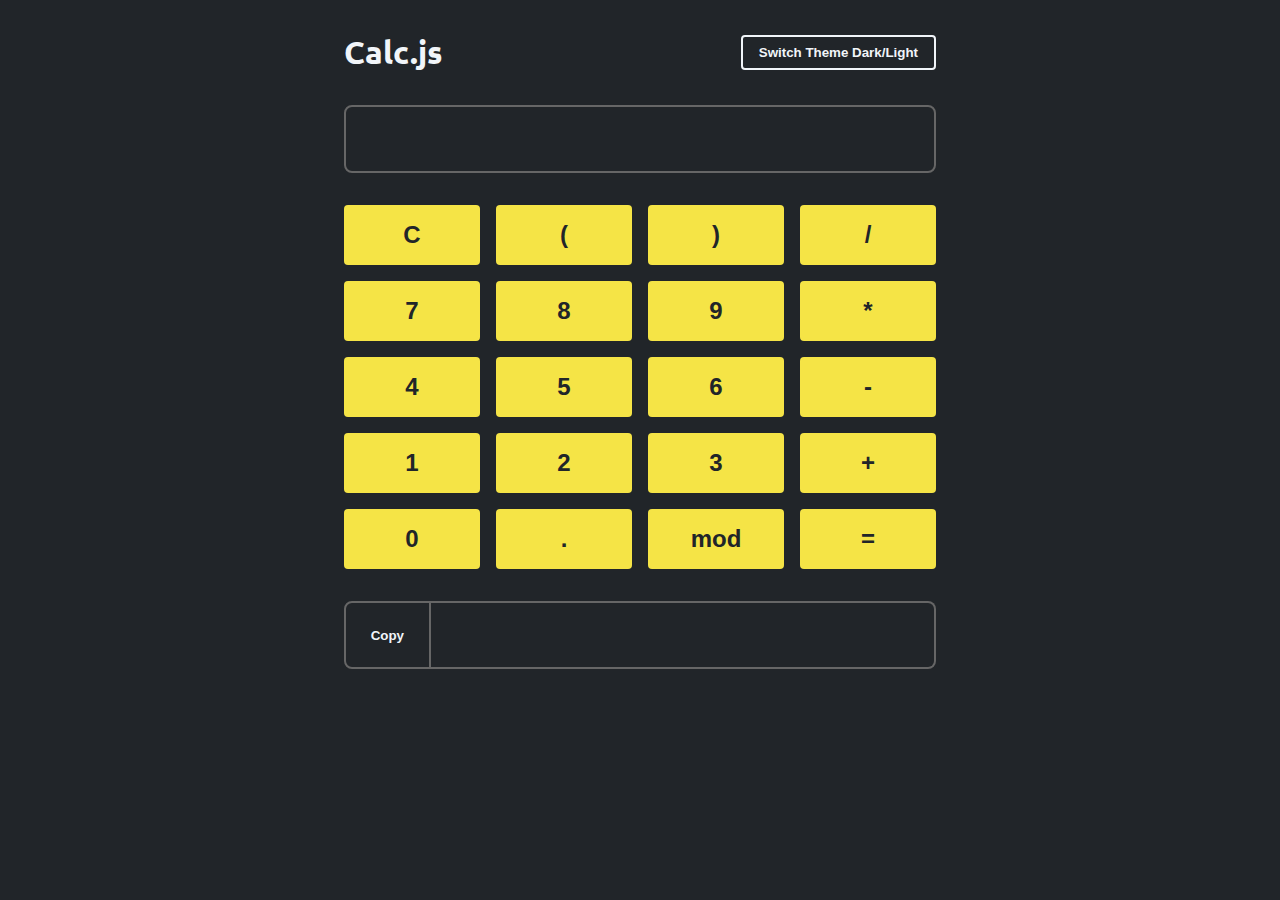
<file: index.html>
<!DOCTYPE html>
<html lang="en">
<head>
  <meta charset="UTF-8">
  <meta http-equiv="X-UA-Compatible" content="IE=edge">
  <meta name="viewport" content="width=device-width, initial-scale=1.0">
  <link rel="preconnect" href="https://fonts.googleapis.com">
  <link rel="preconnect" href="https://fonts.gstatic.com" crossorigin>
  <link href="https://fonts.googleapis.com/css2?family=Ubuntu:wght@400;700&display=swap" rel="stylesheet">
  
  <title>Projeto Prático Guiado 1</title>
  <link rel="stylesheet" href="style.css">
  
  <script src="./js/index.js" type="module" defer></script>

</head>

<body>
  <main data-theme="dark">
    <header class="flex align-center justify-between">
      <h1>Calc.js</h1>
      <button id="themeSwitcher">Switch Theme Dark/Light</button>
    </header>
    
    <input type="text" id="input">
    
    <div id="keys">
      <button id="clear">C</button>
      <button class="charKey" data-value=" ( ">(</button>
      <button class="charKey" data-value=" ) ">)</button>
      <button class="charKey" data-value=" / ">/</button>
      <button class="charKey" data-value="7">7</button>
      <button class="charKey" data-value="8">8</button>
      <button class="charKey" data-value="9">9</button>
      <button class="charKey" data-value=" * ">*</button>
      <button class="charKey" data-value="4">4</button>
      <button class="charKey" data-value="5">5</button>
      <button class="charKey" data-value="6">6</button>
      <button class="charKey" data-value=" - ">-</button>
      <button class="charKey" data-value="1">1</button>
      <button class="charKey" data-value="2">2</button>
      <button class="charKey" data-value="3">3</button>
      <button class="charKey" data-value=" + ">+</button>
      <button class="charKey" data-value="0">0</button>
      <button class="charKey" data-value=".">.</button>
      <button class="charKey" data-value=" % ">mod</button>
      <button id="equal">=</button>
    </div>
    
    <section class="flex align-center justify-between">
      <button id="copyToClipboard">Copy</button>
      <input type="text" id="result" disabled>
    
    </section>
  </main>
</body>
</html>
</file>
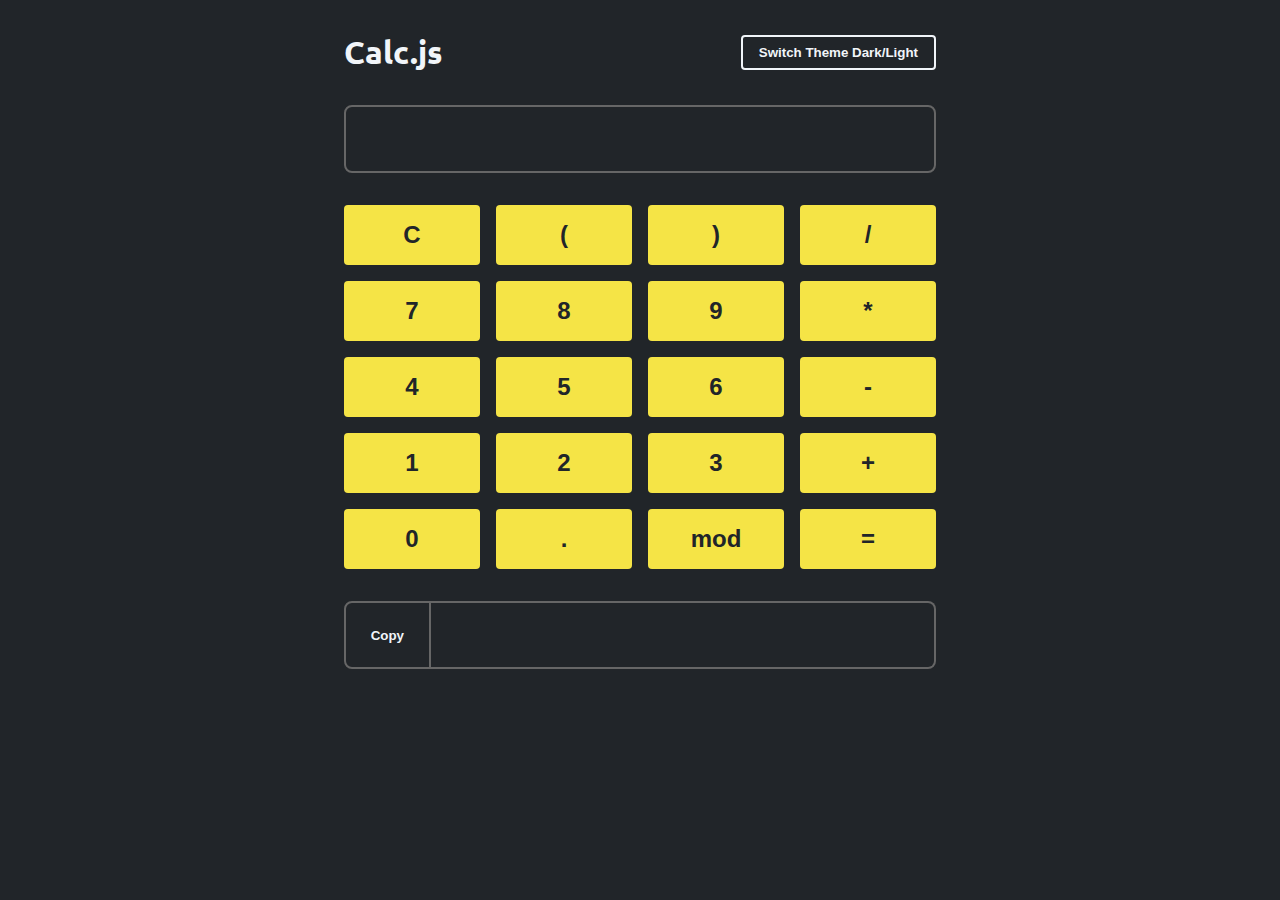
<file: Calculadora.html>
<!DOCTYPE html>
<html lang="en">
<head>
  <meta charset="UTF-8">
  <meta http-equiv="X-UA-Compatible" content="IE=edge">
  <meta name="viewport" content="width=device-width, initial-scale=1.0">
  <link rel="preconnect" href="https://fonts.googleapis.com">
  <link rel="preconnect" href="https://fonts.gstatic.com" crossorigin>
  <link href="https://fonts.googleapis.com/css2?family=Ubuntu:wght@400;700&display=swap" rel="stylesheet">
  
  <title>Projeto Prático Guiado 1</title>
  <link rel="stylesheet" href="style.css">
  
  <script src="./js/index.js" type="module" defer></script>

</head>

<body>
  <main data-theme="dark">
    <header class="flex align-center justify-between">
      <h1>Calc.js</h1>
      <button id="themeSwitcher">Switch Theme Dark/Light</button>
    </header>
    
    <input type="text" id="input">
    
    <div id="keys">
      <button id="clear">C</button>
      <button class="charKey" data-value=" ( ">(</button>
      <button class="charKey" data-value=" ) ">)</button>
      <button class="charKey" data-value=" / ">/</button>
      <button class="charKey" data-value="7">7</button>
      <button class="charKey" data-value="8">8</button>
      <button class="charKey" data-value="9">9</button>
      <button class="charKey" data-value=" * ">*</button>
      <button class="charKey" data-value="4">4</button>
      <button class="charKey" data-value="5">5</button>
      <button class="charKey" data-value="6">6</button>
      <button class="charKey" data-value=" - ">-</button>
      <button class="charKey" data-value="1">1</button>
      <button class="charKey" data-value="2">2</button>
      <button class="charKey" data-value="3">3</button>
      <button class="charKey" data-value=" + ">+</button>
      <button class="charKey" data-value="0">0</button>
      <button class="charKey" data-value=".">.</button>
      <button class="charKey" data-value=" % ">mod</button>
      <button id="equal">=</button>
    </div>
    
    <section class="flex align-center justify-between">
      <button id="copyToClipboard">Copy</button>
      <input type="text" id="result" disabled>
    
    </section>
  </main>
</body>
</html>
</file>
<file: style.css>
* {
    box-sizing: border-box;
    margin: 0;
    padding: 0;
  }
  
  :root {
    --bg-color: #212529;
    --border-color: #666;
    --font-color: #f1f5f9;
    --primary-color: #f5e446;
    --error-color: #ff0043;
  }
  
  body {
    background-color: var(--bg-color);
    color: var(--font-color);
    font-family: "Ubuntu", sans-serif;
  }
  
  main {
    display: block;
    margin: 0 auto;
    max-width: 40rem;
    padding: 0 1.5rem 2.5rem;
    position: relative;
  }
  
  header {
    padding: 2rem 0;
  }
  
  #themeSwitcher {
    background-color: var(--bg-color);
    border: .125rem solid var(--font-color);
    color: var(--font-color);
  }
  
  #themeSwitcher:hover {
    background-color: var(--font-color);
    color: var(--bg-color);
  }
  
  button {
    background-color: var(--primary-color);
    border: none;
    border-radius: .25rem;
    font-weight: 700;
    padding: .5rem 1rem;
    transition: .15s;
  }
  
  input {
    background-color: var(--bg-color);
    border: 2px solid var(--border-color);
    border-radius: .5rem;
    color: var(--font-color);
    display: block;
    font-size: 1.75rem;
    margin: 0 auto;
    padding: 1rem;
    text-align: end;
    width: 100%;
  }
  
  #keys {
    display: grid;
    grid-template-columns: 1fr 1fr 1fr 1fr;
    gap: 1rem;
    margin: 2rem 0;
  }
  
  #keys button {
    color: var(--bg-color);
    cursor: pointer;
    font-size: 1.5rem;
    padding: 1rem;
  }
  
  #keys button:hover {
    filter: brightness(0.8);
  }
  
  #result {
    border-width: 2px 2px 2px 0;
    border-radius: 0 .5rem .5rem 0;
  }
  
  #copyToClipboard {
    background-color: transparent;
    border: solid var(--border-color);
    border-width: 2px;
    border-radius: .5rem 0 0 .5rem;
    color: var(--font-color);
    cursor: pointer;
    display: block;
    height: 4.25rem;
    width: 6rem;
  }
  
  .flex {
    display: flex;
  }
  
  .align-center {
    align-items: center;
  }
  
  .justify-between {
    justify-content: space-between;
  }
  
  .error {
    background-color: var(--error-color);
  }
  
  .success {
    border-color: var(--primary-color) !important;
    color: var(--primary-color) !important;
  }
</file>
